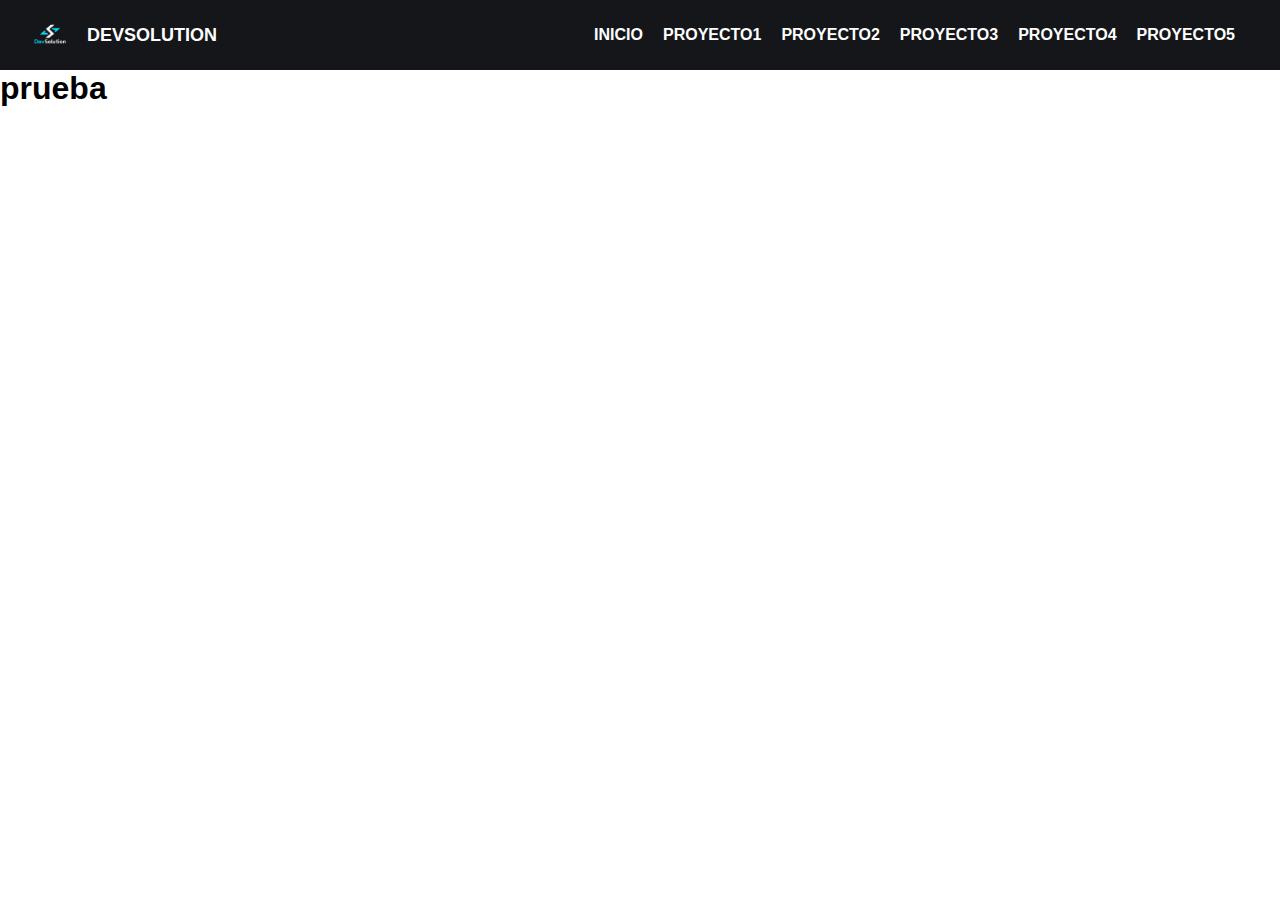
<file: index.html>
<!DOCTYPE html>
<html lang="es">
<head>
    <meta charset="UTF-8">
    <meta http-equiv="X-UA-Compatible" content="IE=edge">
    <meta name="viewport" content="width=device-width, initial-scale=1.0">
    <title>Menu basico</title>
    <link rel="stylesheet" href="./1 Menu basico/style.css">
    <link rel="shortcut icon" href="favicon.png" type="image/x-icon">
   
</head>
<body>
    <header>
        <div class="logo">
            <img src="./1 Menu basico/LOGO-DEV-removebg-preview.png" alt="">
            <h2>DEVSOLUTION</h2>
        </div>
        <nav class="nav">
            <div class="menu-toggle">
                <div class="bar"></div>
                <div class="bar"></div>
                <div class="bar"></div>
            </div>
            <ul class="nav-list">
                <li><a href="./index.html">Inicio</a></li>
                <li><a href="./2 Imagenes apiladas/index.html">Proyecto1</a></li>
                <li><a href="./3 Barra busqueda/index.html">Proyecto2</a></li>
                <li><a href="./3DCard/index.html">Proyecto3</a></li>
                <li><a href="./4 Confirmado/index.html">Proyecto4</a></li>
                <li><a href="./5 Card pokemons/index.html">Proyecto5</a></li>
            </ul>
        </nav>
    </header>
    <h1>prueba</h1>

    <script src="./1 Menu basico/main.js"></script>
</body>
</html>
</file>
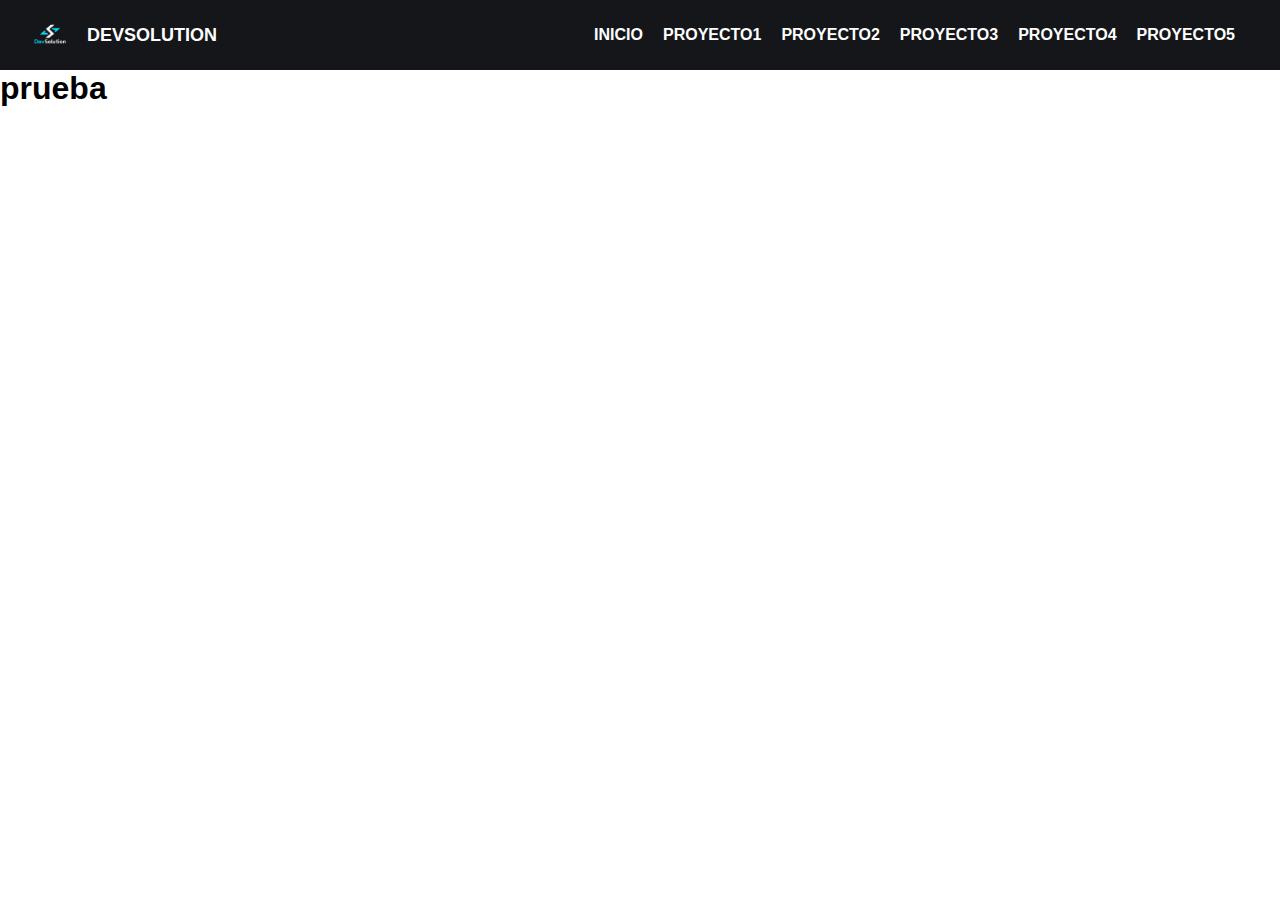
<file: 1 Menu basico/index.html>
<!DOCTYPE html>
<html lang="es">
<head>
    <meta charset="UTF-8">
    <meta http-equiv="X-UA-Compatible" content="IE=edge">
    <meta name="viewport" content="width=device-width, initial-scale=1.0">
    <title>Menu basico</title>
    <link rel="stylesheet" href="style.css">
    <link rel="shortcut icon" href="favicon.png" type="image/x-icon">
   
</head>
<body>
    <header>
        <div class="logo">
            <img src="./LOGO-DEV-removebg-preview.png" alt="">
            <h2>DEVSOLUTION</h2>
        </div>
        <nav class="nav">
            <div class="menu-toggle">
                <div class="bar"></div>
                <div class="bar"></div>
                <div class="bar"></div>
            </div>
            <ul class="nav-list">
                <li><a href="./index.html">Inicio</a></li>
                <li><a href="../2 Imagenes apiladas/index.html">Proyecto1</a></li>
                <li><a href="../3 Barra busqueda/index.html">Proyecto2</a></li>
                <li><a href="../3DCard/index.html">Proyecto3</a></li>
                <li><a href="../4 Confirmado/index.html">Proyecto4</a></li>
                <li><a href="#">Proyecto5</a></li>
            </ul>
        </nav>
    </header>
    <h1>prueba</h1>

    <script src="./main.js"></script>
</body>
</html>
</file>
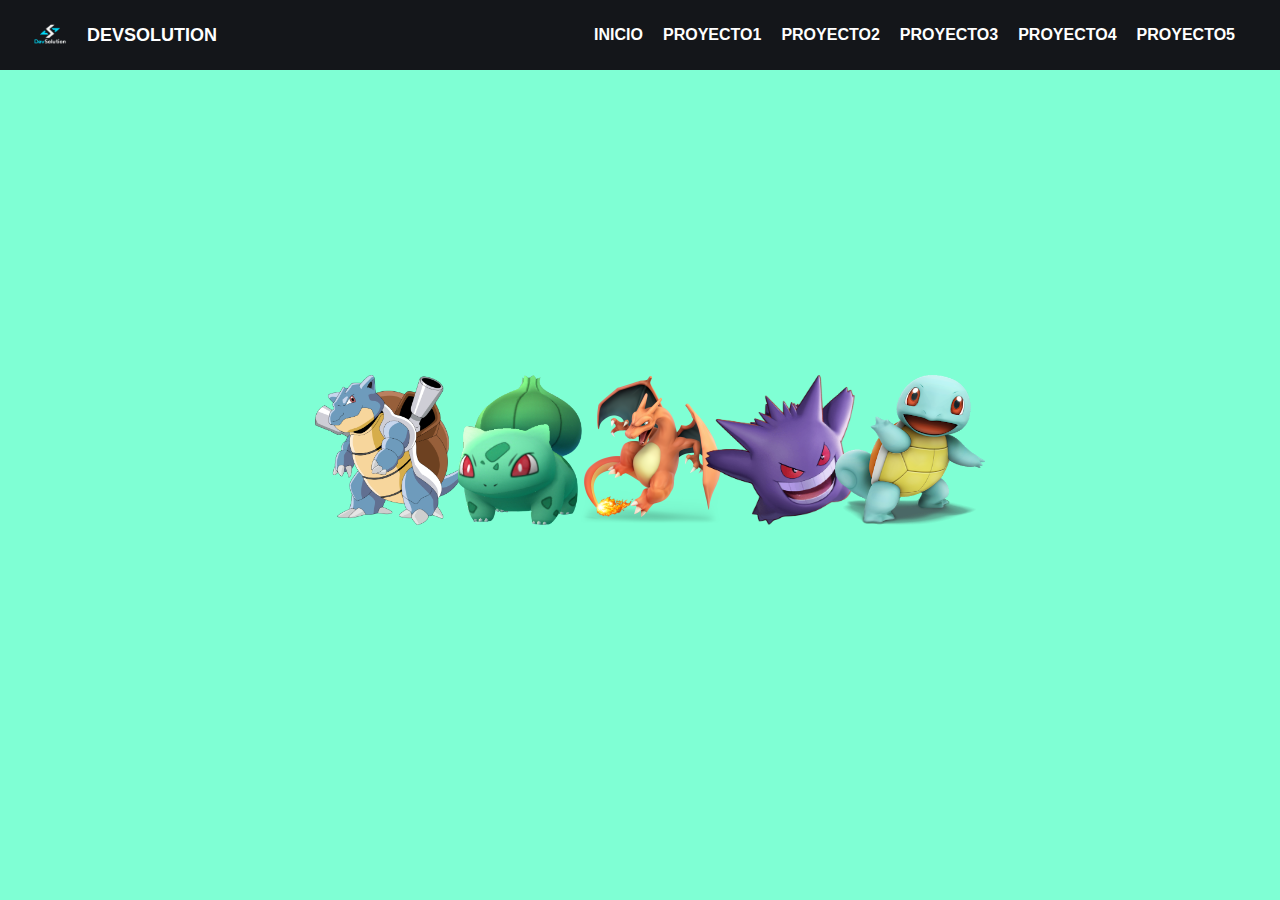
<file: 2 Imagenes apiladas/index.html>
<!DOCTYPE html>
<html lang="es">
  <head>
    <meta charset="UTF-8" />
    <meta http-equiv="X-UA-Compatible" content="IE=edge" />
    <meta name="viewport" content="width=device-width, initial-scale=1.0" />
    <link rel="stylesheet" href="./main.css">
    <title>Document</title>
    <link rel="stylesheet" href="style.css" />
  </head>
  <body>
    <header>
      <div class="logo">
          <img src="./img/LOGO-DEV-removebg-preview.png" alt="">
          <h2>DEVSOLUTION</h2>
      </div>
      <nav class="nav">
          <div class="menu-toggle">
              <div class="bar"></div>
              <div class="bar"></div>
              <div class="bar"></div>
          </div>
          <ul class="nav-list">
              <li><a href="../index.html">Inicio</a></li>
              <li><a href="../2 Imagenes apiladas/index.html">Proyecto1</a></li>
              <li><a href="../3 Barra busqueda/index.html">Proyecto2</a></li>
              <li><a href="../3DCard/index.html">Proyecto3</a></li>
              <li><a href="../4 Confirmado/index.html">Proyecto4</a></li>
              <li><a href="../5 Card pokemons/index.html">Proyecto5</a></li>
          </ul>
      </nav>
  </header>
    <div class="imagenes-container">
      <div class="imagen">
        <img src="img/blastoise.png" alt="blastoise"/>
        <span class="nombre">
          <span class="text">blastoise</span>
        </span>
      </div>
      <div class="imagen">
        <img src="img/bulbasaur.png" alt="bulbasaur"/>
        <span class="nombre">
          <span class="text">bulbasaur</span>
        </span>
      </div>
      <div class="imagen">
        <img src="img/charizard.png" alt="charizard"/>
        <span class="nombre">
          <span class="text">charizard pokemon</span>
        </span>
      </div>
      <div class="imagen">
        <img src="img/gengar.png" alt="gengar"/>
        <span class="nombre">
          <span class="text">gengar</span>
        </span>
      </div>
      <div class="imagen">
        <img src="img/squirtle.png" alt="squirtle"/>
        <span class="nombre">
          <span class="text">squirtle</span>
        </span>
      </div>
    </div>

    <script src="./main.js"></script>
  </body>
</html>
</file>
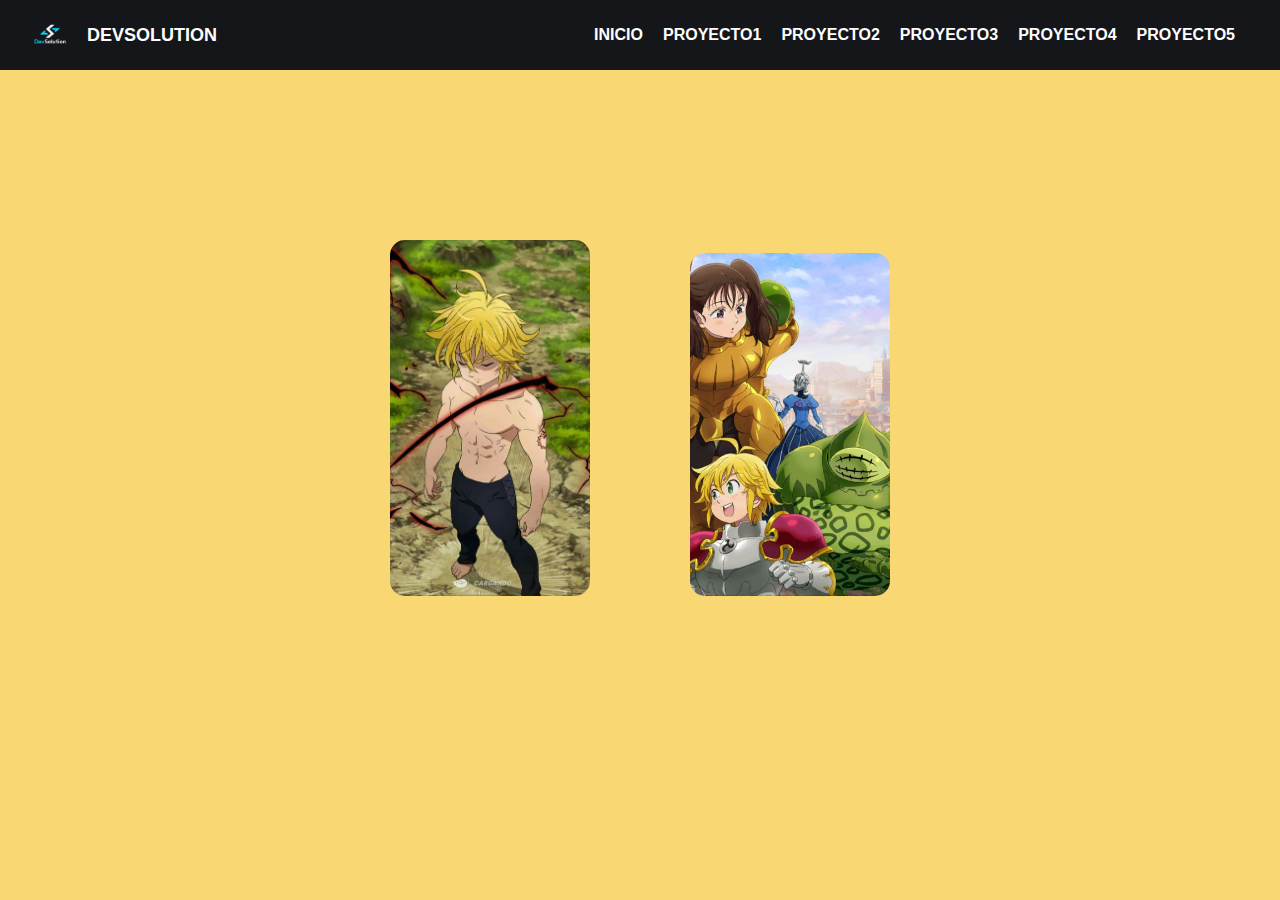
<file: 3DCard/index.html>
<!DOCTYPE html>
<html lang="es">
  <head>
    <meta charset="UTF-8" />
    <meta http-equiv="X-UA-Compatible" content="IE=edge" />
    <meta name="viewport" content="width=device-width, initial-scale=1.0" />
    <link rel="stylesheet" href="./main.css" />
    <title>Card 3d</title>
    <link rel="stylesheet" href="./style.css" />
  </head>
  <body>
    <header>
      <div class="logo">
        <img src="./img/LOGO-DEV-removebg-preview.png" alt="" />
        <h2>DEVSOLUTION</h2>
      </div>
      <nav class="nav">
        <div class="menu-toggle">
          <div class="bar"></div>
          <div class="bar"></div>
          <div class="bar"></div>
        </div>
        <ul class="nav-list">
          <li><a href="../index.html">Inicio</a></li>
          <li><a href="../2 Imagenes apiladas/index.html">Proyecto1</a></li>
          <li><a href="../3 Barra busqueda/index.html">Proyecto2</a></li>
          <li><a href="../3DCard/index.html">Proyecto3</a></li>
          <li><a href="../4 Confirmado/index.html">Proyecto4</a></li>
          <li><a href="../5 Card pokemons/index.html">Proyecto5</a></li>
        </ul>
      </nav>
    </header>
    <main>
      <section class="card">
        <div class="wrapper">
          <img src="./img/do1.jpg" class="cover-image" />
        </div>
        <img src="./img/mj1.png" class="character" />
      </section>
      <section class="card">
        <div class="wrapper">
          <img src="./img/img34.jpg" class="cover-image" />
        </div>
        <img src="./img/mj2.png" class="character" />
      </section>
    </main>

    <script src="./main.js"></script>
  </body>
</html>
</file>
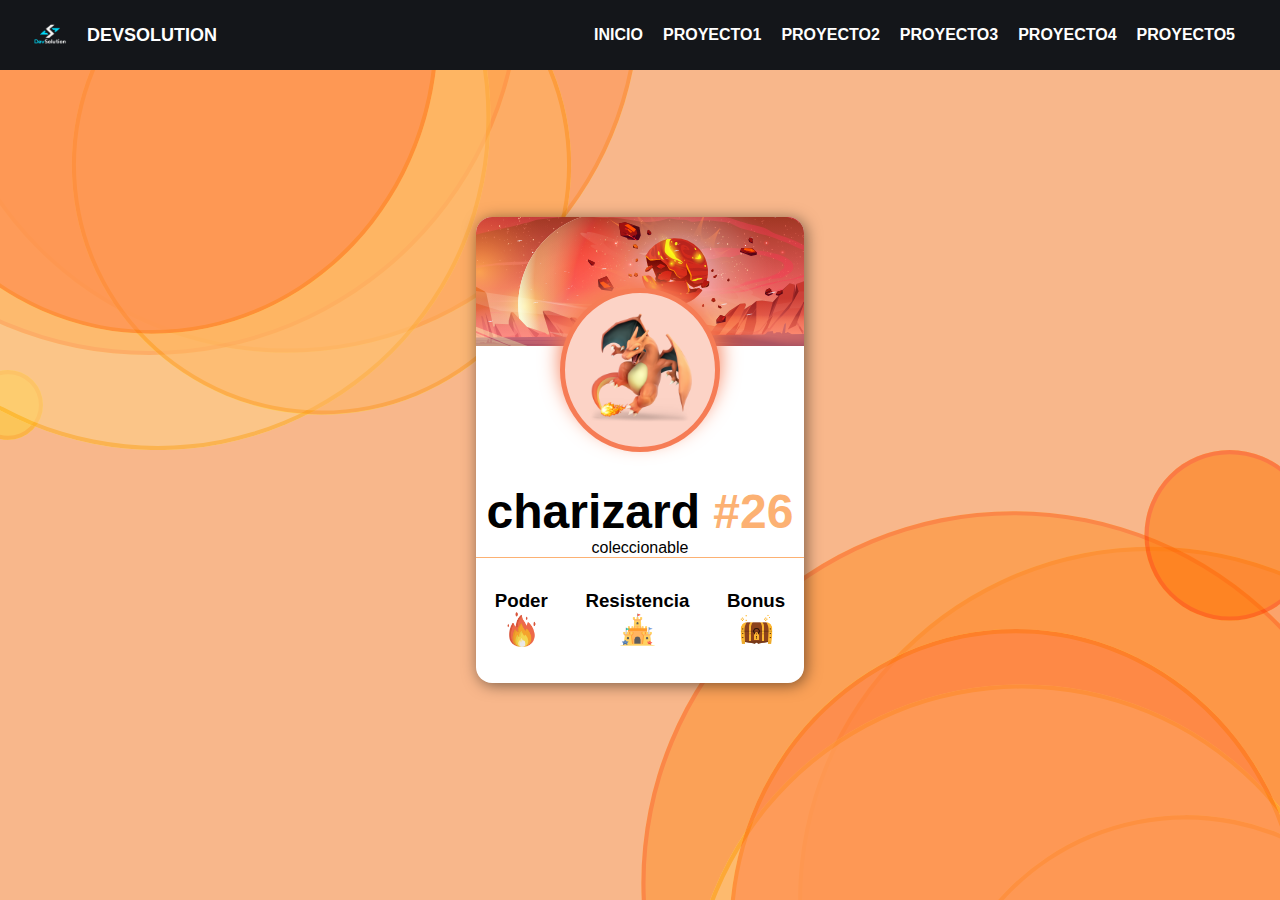
<file: 5 Card pokemons/index.html>
<!DOCTYPE html>
<html lang="es">
  <head>
    <meta charset="UTF-8" />
    <meta http-equiv="X-UA-Compatible" content="IE=edge" />
    <meta name="viewport" content="width=device-width, initial-scale=1.0" />
    <title>Card pokemon</title>
    <link rel="stylesheet" href="css/style.css" />
    <link rel="stylesheet" href="./css/main.css" />
    <link rel="shortcut icon" href="/img/charizard.png" type="image/x-icon" />
  </head>
  <body>
    <header>
      <div class="logo">
        <img src="./img/LOGO-DEV-removebg-preview.png" alt="" />
        <h2>DEVSOLUTION</h2>
      </div>
      <nav class="nav">
        <div class="menu-toggle">
          <div class="bar"></div>
          <div class="bar"></div>
          <div class="bar"></div>
        </div>
        <ul class="nav-list">
          <li><a href="../index.html">Inicio</a></li>
          <li><a href="../2 Imagenes apiladas/index.html">Proyecto1</a></li>
          <li><a href="../3 Barra busqueda/index.html">Proyecto2</a></li>
          <li><a href="../3DCard/index.html">Proyecto3</a></li>
          <li><a href="../4 Confirmado/index.html">Proyecto4</a></li>
          <li><a href="../5 Card pokemons/index.html">Proyecto5</a></li>
        </ul>
      </nav>
    </header>
    <main class="container">
      <article class="card">
        <img
          src="./img/fondoencabezado.svg"
          alt="fondocard"
          class="card-header"
        />
        <div class="card-body">
          <div class="card-body-contentimg">
            <img
              src="./img/charizard.png"
              alt="charizard"
              class="card-body-contentimg-img"
              width="150"
            />
          </div>
          <h1 class="card-body-title">
            charizard
            <span>#26</span>
          </h1>
          <p class="card-body-text">coleccionable</p>
        </div>
        <div class="card-footer">
          <div class="card-footer-poder">
            <h3>Poder</h3>
            <img src="./img/fuego.png" alt="fuego" width="35" />
          </div>
          <div class="card-footer-poder">
            <h3>Resistencia</h3>
            <img src="./img/castillo.png" alt="fuego" width="35" />
          </div>
          <div class="card-footer-poder">
            <h3>Bonus</h3>
            <img src="./img/cofre.png" alt="fuego" width="35" />
          </div>
        </div>
      </article>
    </main>

    <script src="./js/main.js"></script>
  </body>
</html>
</file>
<file: 1 Menu basico/style.css>
/* Estilos generales del header */
*{
    margin: 0;
    padding: 0;
    box-sizing: border-box;
    font-family: sans-serif;
}
header {
    background-color: #14161A;
    width: 100%;
    color: #fff;
    display: flex;
    justify-content: space-between;
    align-items: center;
    padding: 10px 25px;   
   
}

/* Estilos del logo */
.logo {
    font-size: 12px;
    display: flex;
    justify-content: center;
    align-items: center;
}
.logo img{
    height: 50px;
    margin-right: 12px;
}

/* Estilos del menú hamburguesa */
.menu-toggle {
    display: none;
    cursor: pointer;
    position: absolute;
    top: 10px;
    right: 20px;
    z-index: 2; /* Asegura que esté en la parte superior */
}

.bar {
    width: 30px;
    height: 3px;
    background-color: #fff;
    margin: 6px 0;
    transition: transform 0.4s ease;
}

/* Estilos de la navegación */
.nav {
    display: flex;
    align-items: center;
    z-index: 1; /* Asegura que esté detrás del menú hamburguesa */
}

.nav-list {
    list-style-type: none;
    display: flex;
    text-transform: uppercase;
}

.nav li {
    margin-right: 20px;
}

.nav a {
    text-decoration: none;
    color: #fff;
    font-weight: bold;
}
.nav a:hover {
    text-decoration: none;
    color: red;
    font-weight: bold;
}

/* Media query para hacer el menú hamburguesa visible en pantallas pequeñas */
@media (max-width: 768px) {
    .menu-toggle {
        display: block;
    }

    .nav-list {
        margin-top: 4.4rem;
        padding-top: 5rem;
        display: flex;
        flex-direction: column;
        position: fixed;
        top: 0;
        right: 0;
        height: 100%;
        width: 100%;
        background-color: rgba(1, 4, 10, 0.9);
        text-align: center;
        transform: translateX(100%);
        transition: transform 0.4s ease;
    }

    .nav-list.active {
        transform: translateX(0);
    }

    .nav-list li {
        padding: 20px;
        margin-right: 0;
    }
    .nav-list li:hover {        
        background-color: black;
    }
}
</file>
<file: 2 Imagenes apiladas/main.css>
/* Estilos generales del header */
*{
    margin: 0;
    padding: 0;
    box-sizing: border-box;
    font-family: sans-serif;
}
header {
    background-color: #14161A;
    width: 100%;
    color: #fff;
    display: flex;
    justify-content: space-between;
    align-items: center;
    padding: 10px 25px;   
    position: fixed;
    z-index: 1;
}

/* Estilos del logo */
.logo {
    font-size: 12px;
    display: flex;
    justify-content: center;
    align-items: center;
}
.logo img{
    height: 50px;
    margin-right: 12px;
}

/* Estilos del menú hamburguesa */
.menu-toggle {
    display: none;
    cursor: pointer;
    position: absolute;
    top: 10px;
    right: 20px;
    z-index: 2; /* Asegura que esté en la parte superior */
}

.bar {
    width: 30px;
    height: 3px;
    background-color: #fff;
    margin: 6px 0;
    transition: transform 0.4s ease;
}

/* Estilos de la navegación */
.nav {
    display: flex;
    align-items: center;
    z-index: 1; /* Asegura que esté detrás del menú hamburguesa */
}

.nav-list {
    list-style-type: none;
    display: flex;
    text-transform: uppercase;
}

.nav li {
    margin-right: 20px;
}

.nav a {
    text-decoration: none;
    color: #fff;
    font-weight: bold;
}
.nav a:hover {
    text-decoration: none;
    color: red;
    font-weight: bold;
}

/* Media query para hacer el menú hamburguesa visible en pantallas pequeñas */
@media (max-width: 768px) {
    .menu-toggle {
        display: block;
    }

    .nav-list {
        margin-top: 4.4rem;
        padding-top: 5rem;
        display: flex;
        flex-direction: column;
        position: fixed;
        top: 0;
        right: 0;
        height: 100%;
        width: 100%;
        background-color: rgba(1, 4, 10, 0.9);
        text-align: center;
        transform: translateX(100%);
        transition: transform 0.4s ease;
    }

    .nav-list.active {
        transform: translateX(0);
    }

    .nav-list li {
        padding: 20px;
        margin-right: 0;
    }
    .nav-list li:hover {        
        background-color: black;
    }
}
</file>
<file: 2 Imagenes apiladas/style.css>
body{
    font-family: sans-serif;
background-color: aquamarine;
}
.imagenes-container{
   
    display: flex;
    justify-content: center;
    align-items: center;
    height: 100vh;
}
.imagenes-container .imagen{
    position: relative;
    margin-right: -20px;
    display: inline-flex;
    flex-direction: column;
}
.imagenes-container .imagen img{
    width: 150px;
    height: 150px;
    transition: transform 0.32s ease-in-out;
}

.imagenes-container .imagen .nombre{
    position: absolute;
    background-color: black;
    border-radius: 5px;
    color: white;
    display: none;
    min-width: 100px;
    width: 150px;
    top: -70px;   
    padding: 10px 15px;
   
   
}
.imagenes-container .imagen .nombre .text{
    display: inline-block;
    text-overflow: ellipsis;
    overflow: hidden;
    white-space: nowrap;
    margin: 0 auto;
    width:  150px;
    text-align: center;
    box-sizing: border-box;
}
.imagenes-container .imagen:hover .nombre{
    display: inline-block;
    transform: translateY(-20px)
}
.imagenes-container .imagen .nombre::before {
    content: "";
    position: absolute;
    width:  1px;
    height: 1px;
    left: 40%;
    bottom: -20px;  
    border-top: 10px solid black;
    border-left: 10px solid transparent;
    border-right: 10px solid transparent;
    border-bottom: 10px solid transparent;
}
.imagenes-container .imagen:hover img{
transform: translateY(-20px);
}
@media (max-width: 680px){
    .imagenes-container{
        flex-direction: column;
        height: 180vh;
    }
}
</file>
<file: 3DCard/main.css>
/* Estilos generales del header */
*{
    margin: 0;
    padding: 0;
    box-sizing: border-box;
    font-family: sans-serif;
}
header {
    background-color: #14161A;
    width: 100%;
    color: #fff;
    display: flex;
    justify-content: space-between;
    align-items: center;
    padding: 10px 25px;   
    position: fixed;
    top: 0;
    z-index: 1;
}

/* Estilos del logo */
.logo {
    font-size: 12px;
    display: flex;
    justify-content: center;
    align-items: center;
}
.logo img{
    height: 50px;
    margin-right: 12px;
}

/* Estilos del menú hamburguesa */
.menu-toggle {
    display: none;
    cursor: pointer;
    position: absolute;
    top: 10px;
    right: 20px;
    z-index: 2; /* Asegura que esté en la parte superior */
}

.bar {
    width: 30px;
    height: 3px;
    background-color: #fff;
    margin: 6px 0;
    transition: transform 0.4s ease;
}

/* Estilos de la navegación */
.nav {
    display: flex;
    align-items: center;
    z-index: 1; /* Asegura que esté detrás del menú hamburguesa */
}

.nav-list {
    list-style-type: none;
    display: flex;
    text-transform: uppercase;
}

.nav li {
    margin-right: 20px;
}

.nav a {
    text-decoration: none;
    color: #fff;
    font-weight: bold;
}
.nav a:hover {
    text-decoration: none;
    color: red;
    font-weight: bold;
}

/* Media query para hacer el menú hamburguesa visible en pantallas pequeñas */
@media (max-width: 768px) {
    .menu-toggle {
        display: block;
    }

    .nav-list {
        margin-top: 4.4rem;
        padding-top: 5rem;
        display: flex;
        flex-direction: column;
        position: fixed;
        top: 0;
        right: 0;
        height: 100%;
        width: 100%;
        background-color: rgba(1, 4, 10, 0.9);
        text-align: center;
        transform: translateX(100%);
        transition: transform 0.4s ease;
        
    }

    .nav-list.active {
        transform: translateX(0);
    }

    .nav-list li {
        padding: 20px;
        margin-right: 0;
    }
    .nav-list li:hover {        
        background-color: black;
    }
}
</file>
<file: 3DCard/style.css>
:root {
  --card-height:300px;
  --card-width: calc(var(--card-height)/1.5) ;
}

* {
  margin: 0;
  padding: 0;
  box-sizing: border-box;
}

body {
  width: 100vw;
  height: 100vh;
  display: flex;
  justify-content: center;
  align-items: center;
  background: #f9d772;

  
}

main{ 
  display: flex;
}


.card {
  width: var(--card-width);
  height: var(--card-height);  
  display: flex;
  justify-content: center;
  align-items: flex-end;
  padding: 0 36px;
  margin: 0 50px;
  perspective: 2500px;
}
.card:hover .wrapper {
  transform: perspective(900px) translateY(-5%) rotateX(25deg) translateZ(0);
}
.card:hover .wrapper::before {
  opacity: 1;
}
.card:hover .wrapper::after {
  height: 120px;
}
.card:hover .character {
  opacity: 1;
  transform: translate3d(0%, -30%, 100%);
}
.card .wrapper {
  transition: all 0.5s;
  position: absolute;
  width: 100%;
  z-index: -1;
}
.card .wrapper::before {
  content: "";
  opacity: 0;
  width: 100%;
  height: 80px;
  transition: all 0.5s;
  position: absolute;
  left: 0;
  top: 0;
  height: 100%;
  background-image: linear-gradient(to bottom, transparent 46%, rgba(12, 13, 19, 0.6) 68%, rgb(12, 13, 19) 97%);
}
.card .wrapper::after {
  content: "";
  width: 100%;
  height: 80px;
  transition: all 0.5s;
  position: absolute;
  left: 0;
  bottom: 0;
  height: 100%;
  background-image: linear-gradient(to top, transparent 46%, rgba(12, 13, 19, 0.6) 68%, rgb(12, 13, 19) 97%);
  opacity: 0;
}
.card .wrapper .cover-image {
  width: 100%;
  height: 100%;
  -o-object-fit: cover;
     object-fit: cover;
  border-radius: 15px;
}
.card .character {
  height: 350px;
  position: absolute;
  z-index: -1;
  transition: all 0.5s;
  opacity: 0;
}/*# sourceMappingURL=style.css.map */

@media(max-width: 760px){
 
  main{
    display: block;
    margin-top: 15rem;

  }
  .card{
    margin-bottom: 4rem;
  }

}
</file>
<file: 5 Card pokemons/css/style.css>
:root {
  --color1: #f8b78b;
  --color2: #fcb173;
}



body {
  font-family: sans-serif;
  background-color: var(--color1);
  background-image: url(../img/fondoTop.svg), url(../img/fondoBotton.svg);
  background-repeat: no-repeat, no-repeat;
  background-position: right 50vw bottom 50vh, left 50vw top 50vh;
}

.container {
  display: flex;
  justify-content: center;
  align-items: center;
  height: 100vh;
}

.card {
  background-color: white;
  width: 328px;
  border-radius: 16px;
  overflow: hidden;
  box-shadow: 2px 2px 15px rgba(0, 0, 0, 0.5);
}
.card-header {
  width: 100%;
  display: block;
}
.card-body {
  display: flex;
  flex-direction: column;
  align-items: center;
  border-bottom: 1px solid var(--color2);
}
.card-body-contentimg {
  border: 5px solid #f67c55;
  border-radius: 50%;
  background-color: #fcd3c6;
  box-shadow: 0px -10px 20px #f67c55;
  margin-top: -58px;
}
.card-body-contentimg-img {
  padding: 20px;
}
.card-body-title {
  margin-top: 2rem;
  font-size: 3rem;
}
.card-body-title span {
  color: var(--color2);
}
.card-footer {
  display: flex;
  justify-content: space-around;
}
.card-footer-poder {
  text-align: center;
  margin-bottom: 2rem;
  margin-top: 2rem;
}/*# sourceMappingURL=style.css.map */
</file>
<file: 5 Card pokemons/css/main.css>
/* Estilos generales del header */
*{
    margin: 0;
    padding: 0;
    box-sizing: border-box;
    font-family: sans-serif;
}
header {
    background-color: #14161A;
    width: 100%;
    color: #fff;
    display: flex;
    justify-content: space-between;
    align-items: center;
    padding: 10px 25px;   
    position: fixed;
   
    
   
}

/* Estilos del logo */
.logo {
    font-size: 12px;
    display: flex;
    justify-content: center;
    align-items: center;
}
.logo img{
    height: 50px;
    margin-right: 12px;
}

/* Estilos del menú hamburguesa */
.menu-toggle {
    display: none;
    cursor: pointer;
    position: absolute;
    top: 10px;
    right: 20px;
    z-index: 2; /* Asegura que esté en la parte superior */
}

.bar {
    width: 30px;
    height: 3px;
    background-color: #fff;
    margin: 6px 0;
    transition: transform 0.4s ease;
}

/* Estilos de la navegación */
.nav {
    display: flex;
    align-items: center;
    z-index: 1; /* Asegura que esté detrás del menú hamburguesa */
}

.nav-list {
    list-style-type: none;
    display: flex;
    text-transform: uppercase;
}

.nav li {
    margin-right: 20px;
}

.nav a {
    text-decoration: none;
    color: #fff;
    font-weight: bold;
}
.nav a:hover {
    text-decoration: none;
    color: red;
    font-weight: bold;
}

/* Media query para hacer el menú hamburguesa visible en pantallas pequeñas */
@media (max-width: 768px) {
    .menu-toggle {
        display: block;
    }

    .nav-list {
        margin-top: 4.4rem;
        padding-top: 5rem;
        display: flex;
        flex-direction: column;
        position: fixed;
        top: 0;
        right: 0;
        height: 100%;
        width: 100%;
        background-color: rgba(1, 4, 10, 0.9);
        text-align: center;
        transform: translateX(100%);
        transition: transform 0.4s ease;
    }

    .nav-list.active {
        transform: translateX(0);
    }

    .nav-list li {
        padding: 20px;
        margin-right: 0;
    }
    .nav-list li:hover {        
        background-color: black;
    }
}
</file>
